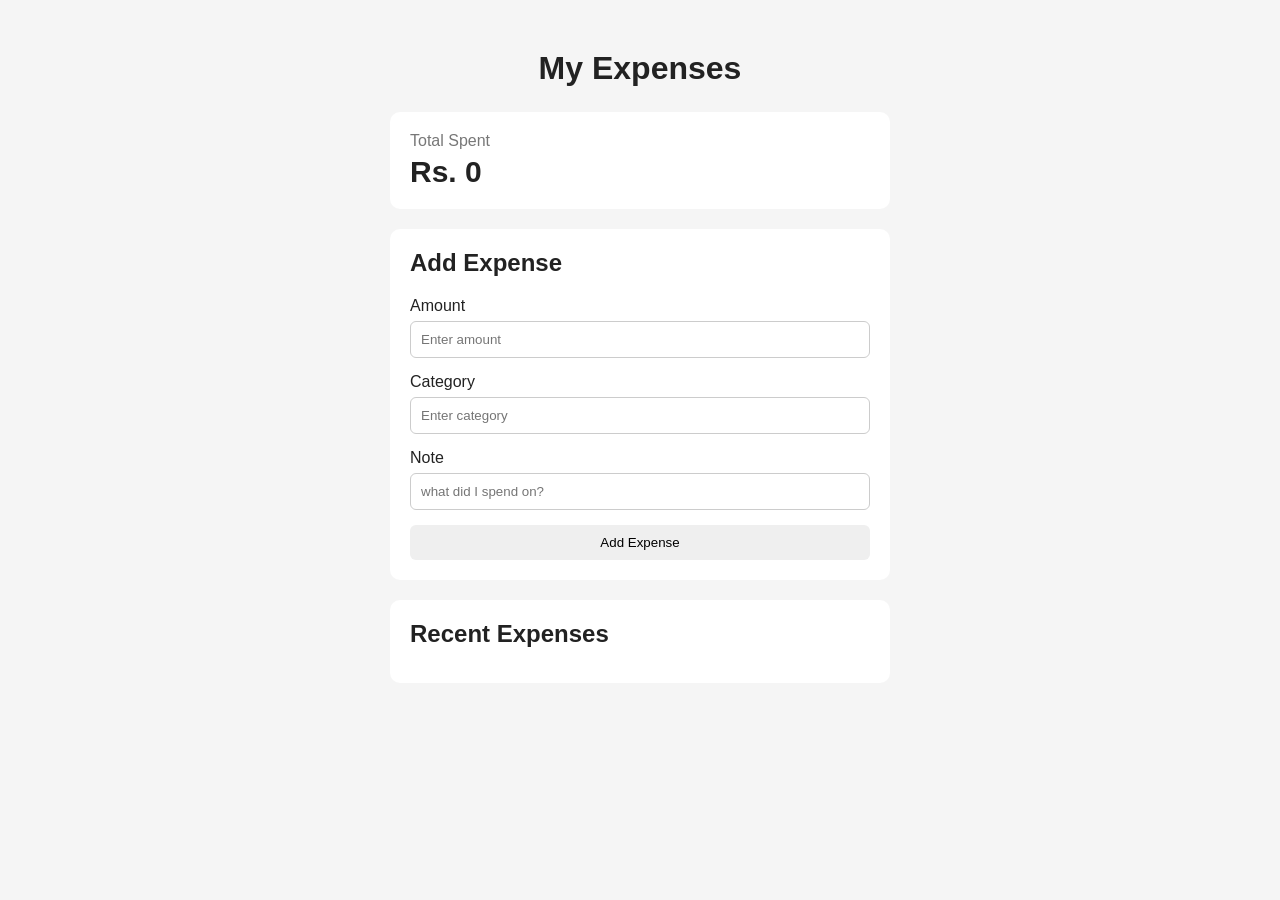
<file: expense tracker/index.html>
<!DOCTYPE html>
<html lang="en">
    <head>
        <meta charset="UTF-8">
        <meta name="viewport" content="width=device-width, initial-scale=1.0">
        <title>Expense Tracker</title>
        <link rel="stylesheet" href="style.css">
    </head>
    <body>
        <div class="container">

            <h1>My Expenses</h1>

            <div class="total">
                <p>Total Spent</p>
                <h2 id="totalamount">Rs. 0</h2>
            </div>

            <div class="add-expense">
                <h2>Add Expense</h2>
                
                <label for="amount">Amount</label>
                <input type="number" id="amount" placeholder="Enter amount">

                <label for="category">Category</label>
                <input type="text" id="category" placeholder="Enter category">

                <label for="note">Note</label>
                <input type="text" id="note" placeholder="what did I spend on?">

                <button id="addbtn">Add Expense</button>  
            </div>

            <div class="expenses">
                    <h2>Recent Expenses</h2>

                    <div id="expenselist">
                    </div>
                </div>

        </div>
        <script src="script.js"></script>

    </body>

</html>
</file>
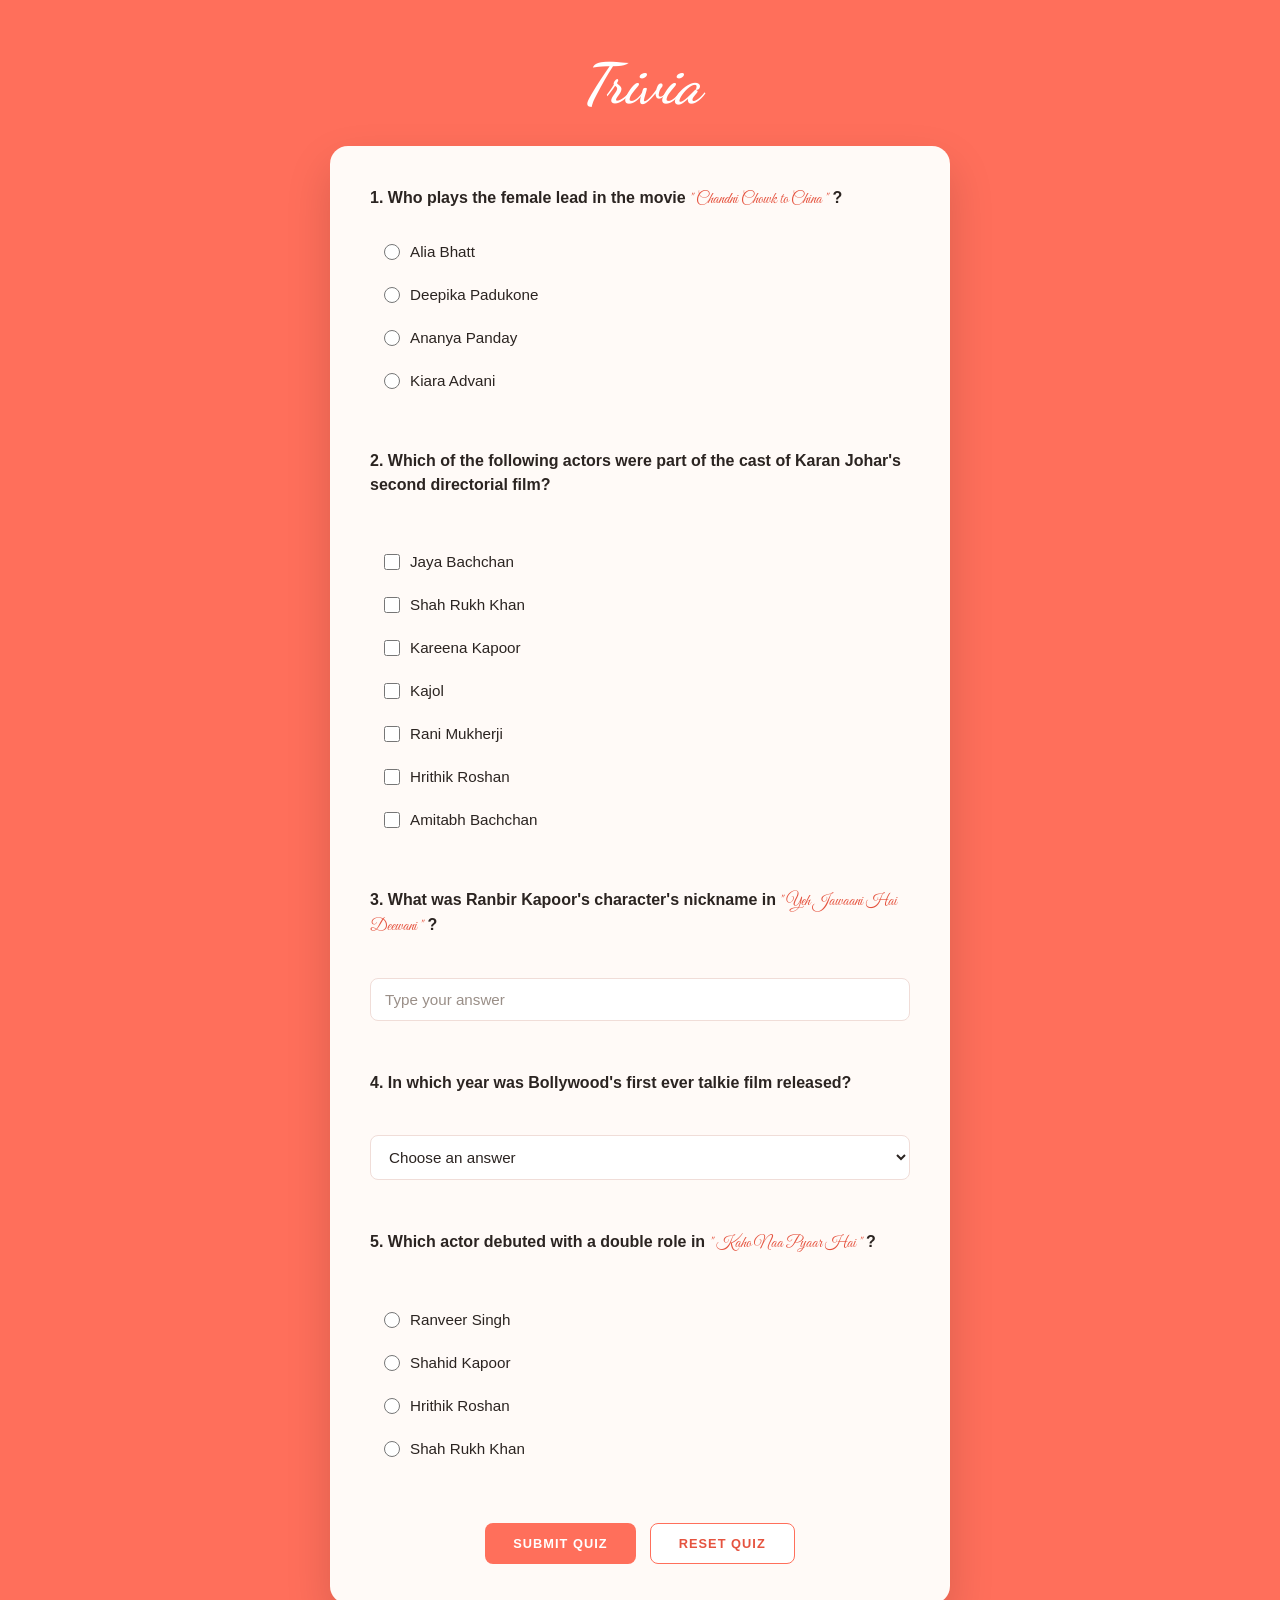
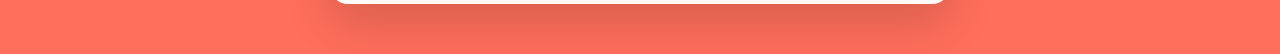
<file: trivia/index.html>
<!DOCTYPE html>
<html lang="en">
<head>
    <meta charset="UTF-8">
    <meta name="viewport" content="width=device-width, initial-scale=1.0">
    <link rel="preconnect" href="https://fonts.googleapis.com">
    <link rel="preconnect" href="https://fonts.gstatic.com" crossorigin>
    <link href="https://fonts.googleapis.com/css2?family=Dancing+Script:wght@400..700&family=Instrument+Serif:ital@0;1&display=swap" rel="stylesheet">
    <link href="https://fonts.googleapis.com/css2?family=Dancing+Script:wght@400..700&family=Great+Vibes&family=Instrument+Serif:ital@0;1&display=swap" rel="stylesheet">

    <title>Bollywood Fun Trivia</title>

    <link rel="stylesheet" href="style.css">
</head>

<body>

    <div class="quiz-container">

        <h1><em>Trivia</em></h1>
        <form id="quizform">
            <!-- <fieldset> -->
                <!-- <legend>Bollywood Edition</legend> -->
                <fieldset id="question1">
                <legend>1. Who plays the female lead in the movie  <em>" Chandni Chowk to China "</em> ?</legend>
                <label>
                    <input type="radio" name="q1" value="0">
                Alia Bhatt
                </label>

                <label>
                    <input type="radio" name="q1" value="1">
                Deepika Padukone
                </label>

                <label>
                    <input type="radio" name="q1" value="0">
                Ananya Panday   
                </label>

                <label>
                    <input type="radio" name="q1" value="0">
                Kiara Advani  
                </label>
                <em><p id="q1message"></p></em>
                </fieldset>
               

                <fieldset id="question2">
                <legend>2. Which of the following actors were part of the cast of Karan Johar's second directorial film? </legend>
                <label>
                    <input type="checkbox" name="q2" value="1">
                 Jaya Bachchan 
                </label>

                <label>
                    <input type="checkbox" name="q2" value="1">
                 Shah Rukh Khan  
                </label>

                <label>
                    <input type="checkbox" name="q2" value="1">
                 Kareena Kapoor   
                </label>

                <label>
                    <input type="checkbox" name="q2" value="1">
                 Kajol   
                </label>

                <label>
                    <input type="checkbox" name="q2" value="1">
                 Rani Mukherji
                </label>

                 <label>
                    <input type="checkbox" name="q2" value="1">
                 Hrithik Roshan
                </label>

                 <label>
                    <input type="checkbox" name="q2" value="1">
                 Amitabh Bachchan
                </label>
                <em><p id="q2message"></p></em>
                </fieldset>
               
                <fieldset id="question3">
                <legend>3. What was Ranbir Kapoor's character's nickname in <em>" Yeh Jawaani Hai Deewani "</em> ?</legend>

                <input type="text" id="q3" name="q3" placeholder="Type your answer">
                <em><p id="q3message"></p></em>
                </fieldset>
                
        
                <fieldset id="question4">
                    <legend>4. In which year was Bollywood's first ever talkie film released? </legend>

                <select id="q4" name="q4">

                    <option value="">
                        Choose an answer
                    </option>

                    <option value="0">
                        1930
                    </option>

                    <option value="1">
                        1931 
                    </option>

                    <option value="0">
                         1932   
                    </option>

                    <option value="0">
                         1933  
                    </option>

                </select>
                <em><p id="q4message"></p></em>
                </fieldset>
                

            <fieldset id="question5">
                <legend>5. Which actor debuted with a double role in <em>" Kaho Naa Pyaar Hai "</em> ? </legend>

            <label>
                <input type="radio" name="q5" value="0">
                Ranveer Singh  
            </label>

            <label>
               <input type="radio" name="q5" value="0" >
               Shahid Kapoor
            </label>

            <label>
               <input type="radio" name="q5" value="1" >
               Hrithik Roshan 
            </label>

            <label>
               <input type="radio" name="q5" value="0">
               Shah Rukh Khan
            </label>
            <em><p id="q5message"></p></em>
            </fieldset>
            

            <div>
                <button type="submit" id="submitbtn">
                   Submit Quiz
                </button>

                <button type="reset" id="resetbtn">
                   Reset Quiz
                </button>
            </div>
            <!-- </fieldset> -->
        </form>

        <div id="result"></div>
    <script src="script.js"></script>

</body>
</html>
</file>
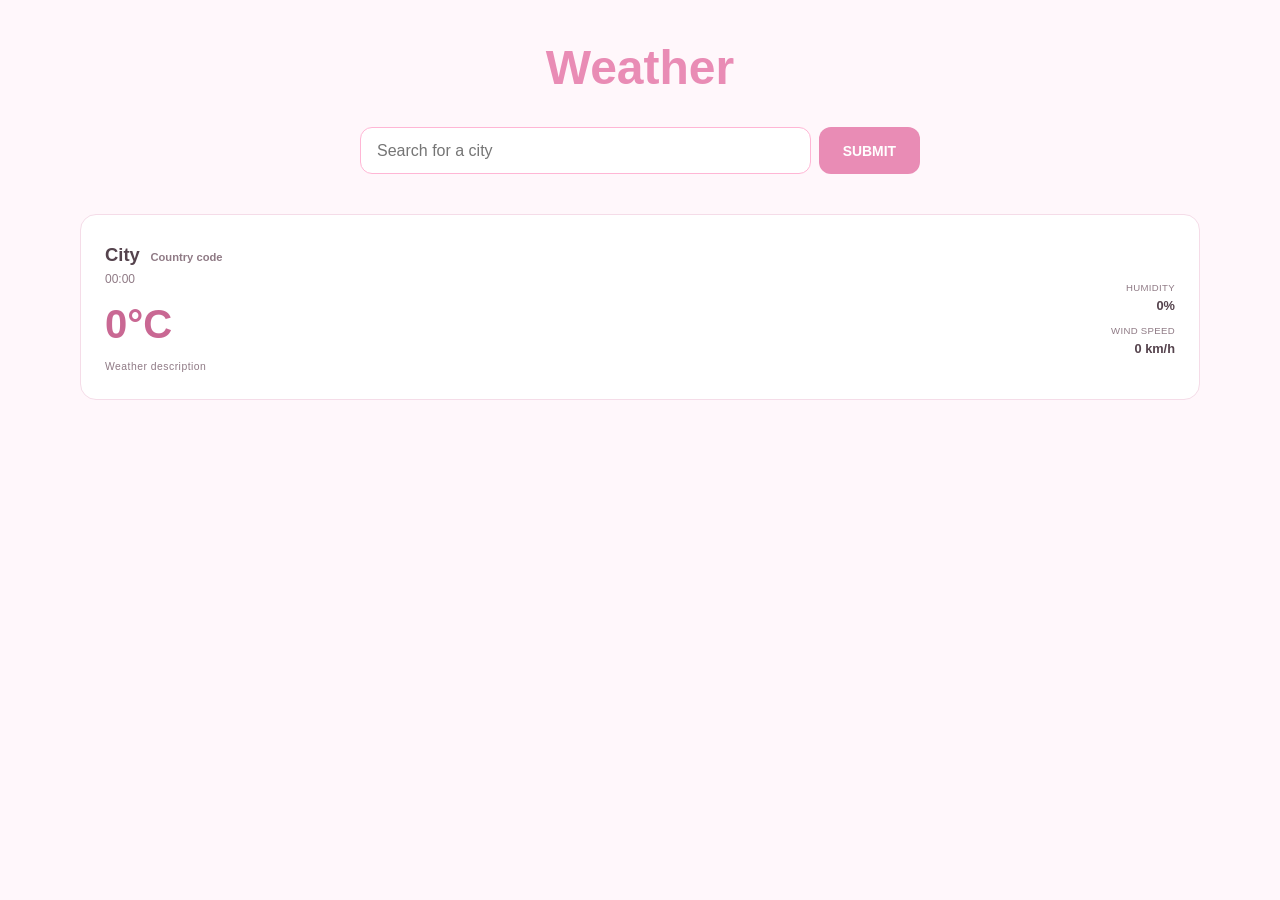
<file: weather/index.html>
<!DOCTYPE html>
<html lang="en">

<head>
    <meta charset="UTF-8">
    <meta name="viewport" content="width=device-width, initial-scale=1.0">
    <title>Weather</title>
    <link rel="stylesheet" href="style.css">
</head>

<body>

    <div class="weather">

        <h1>Weather</h1>

        <form id="weather-form">
            <input type="text" id="city" name="city" placeholder="Search for a city" required>
            <button type="submit" id="search">SUBMIT</button>
        </form>

        <div class="weather-cities">

            <div class="weatherDetails">
                <div class="weatherLayout">
                    <div class="weatherLeft">
                        <h2>
                            <span id="cityName">City</span>
                            <span id="countryCode">Country code</span>
                        </h2>
                       
                        <p id="localTime" class="localTime">00:00</p>
                        <p id="temperature" class="temperature">0°C</p>
                        <p id="condition" class="description">Weather description</p>
                    </div>
                    <div class="weatherRight">
                        <div id="weatherIcon" class="weatherIcon"></div>
                        <div class="weatherInfo">
                            <div>
                                <p class="infoLabel">HUMIDITY</p>
                                <p id="humidity" class="infoValue">0%</p>
                            </div>
                            <div>
                                <p class="infoLabel">WIND SPEED</p>
                                <p id="windSpeed" class="infoValue">0 km/h</p>
                            </div>
                        </div>
                    </div>
                </div>
            </div>

            <p id="message"></p>

        </div>
    </div>

    <script src="script.js"></script>

</body>
</html>
</file>
<file: expense tracker/style.css>
* {
    box-sizing: border-box;
    margin: 0;
    padding: 0;
}

body {
    font-family: Arial, sans-serif;
    background-color: #f5f5f5;
    color: #222;
}

.container {
    width: 90%;
    max-width: 500px;
    margin: 50px auto;
}

h1 {
    text-align: center;
    margin-bottom: 25px;
}

.total {
    background-color: white;
    padding: 20px;
    border-radius: 10px;
    margin-bottom: 20px;
}

.total p {
    color: #777;
    margin-bottom: 5px;
}

.total h2 {
    font-size: 30px;
}

.add-expense {
    background-color: white;
    padding: 20px;
    border-radius: 10px;
}

.add-expense h2 {
    margin-bottom: 20px;
}

label {
    display: block;
    margin-bottom: 6px;
}

input {
    width: 100%;
    padding: 10px;
    margin-bottom: 15px;
    border: 1px solid #ccc;
    border-radius: 6px;
}

button {
    padding: 10px;
    border: none;
    border-radius: 6px;
    cursor: pointer;
}

.add-expense button {
    width: 100%;
}

.expenses {
    background-color: white;
    padding: 20px;
    border-radius: 10px;
    margin-top: 20px;
}

.expenses h2 {
    margin-bottom: 15px;
}

.expenseitem {
    position: relative;
    padding: 15px 0;
    border-bottom: 1px solid #eee;
}

.expenseitem:last-child {
    border-bottom: none;
}

.expenseitem strong {
    display: block;
    margin-bottom: 5px;
}

.expenseitem p {
    color: #777;
    font-size: 14px;
    margin-bottom: 3px;
}

.expenseitem span {
    position: absolute;
    right: 35px;
    top: 15px;
    font-weight: bold;
}

.deletebtn {
    position: absolute;
    right: 0;
    top: 12px;
    width: auto;
    padding: 2px 6px;
    background: none;
    color: #999;
    font-size: 18px;
}
</file>
<file: trivia/style.css>
* {
    margin: 0;
    padding: 0;
    box-sizing: border-box;
}

:root {
    --bg: #ff6f5b;
    --card-bg: #fffaf7;
    --text: #2b2421;
    --muted: #9a8f88;
    --coral: #ff6f5b;
    --coral-dark: #e5533f;
    --secondary: #fff0ed;
    --border: #f0ddd8;
    --error: #d64b3a;
    --error-bg: #fff0ed;
    --success: #2f8f5b;
    --success-bg: #eef8f1;
}

body {
    min-height: 100vh;
    padding: 50px 20px;
    background-color: var(--bg);
    color: var(--text);
    font-family: Arial, sans-serif;
    display: flex;
    justify-content: center;
}

.quiz-container {
    width: 100%;
    max-width: 620px;
}

h1 {
    margin-bottom: 28px;
    text-align: center;
    font-family: "Dancing Script", sans-serif;
    font-size: 3.5rem;
    color: white;
}

legend {
    width: 100%;
    margin-bottom: 16px;
    font-size: 1rem;
    font-weight: 600;
    line-height: 1.5;
}

legend em {
    font-family: "Great Vibes";
    font-style: normal;
    font-weight: 400;
    color: var(--coral-dark);
}

#quizform {
    background-color: var(--card-bg);
    border-radius: 18px;
    padding: 40px;
    box-shadow: 0 20px 45px rgba(0, 0, 0, 0.15);
}

fieldset {
    border: none;
    padding: 24px 0;
}

fieldset:first-of-type {
    padding-top: 0;
}

fieldset:last-of-type {
    padding-bottom: 0;
}

fieldset label {
    display: flex;
    align-items: center;
    gap: 10px;
    padding: 10px 14px;
    margin: 6px 0;
    border-radius: 10px;
    font-size: 0.95rem;
    cursor: pointer;
}

fieldset label:hover {
    background-color: var(--secondary);
    color: var(--coral-dark);
}

fieldset.correct label:has(input:checked) {
    background-color: var(--success-bg);
    color: var(--success);
}

fieldset.incorrect label:has(input:checked) {
    background-color: var(--error-bg);
    color: var(--error);
}

fieldset input[type="radio"],
fieldset input[type="checkbox"] {
    width: 16px;
    height: 16px;
    accent-color: var(--coral);
    cursor: pointer;
}

#q3,
select {
    width: 100%;
    padding: 12px 14px;
    border: 1px solid var(--border);
    border-radius: 8px;
    background-color: white;
    color: var(--text);
    font-family: Arial, sans-serif;
    font-size: 0.95rem;
}

#q3::placeholder {
    color: var(--muted);
}

#q3:focus,
select:focus {
    outline: none;
    border-color: var(--coral);
    box-shadow: 0 0 0 2px rgba(255, 111, 91, 0.15);
}

select {
    cursor: pointer;
}

[id$="message"] {
    min-height: 18px;
    margin-top: 8px;
    color: var(--error);
    font-size: 0.8rem;
}

fieldset.correct,
fieldset.incorrect {
    border-radius: 10px;
    padding: 24px 16px;
}

fieldset.correct {
    background-color: var(--success-bg);
}

fieldset.incorrect {
    background-color: var(--error-bg);
}

.correct [id$="message"] {
    color: var(--success);
}

.incorrect [id$="message"] {
    color: var(--error);
}

#quizform > div {
    display: flex;
    justify-content: center;
    gap: 14px;
    margin-top: 30px;
}

button {
    padding: 12px 28px;
    border: none;
    border-radius: 8px;
    font-family: Arial, sans-serif;
    font-size: 0.8rem;
    font-weight: 600;
    letter-spacing: 0.08em;
    text-transform: uppercase;
    cursor: pointer;
}

button:active {
    transform: scale(0.97);
}

#submitbtn {
    background-color: var(--coral);
    color: white;
}

#submitbtn:hover {
    background-color: var(--coral-dark);
}

#resetbtn {
    background-color: white;
    color: var(--coral-dark);
    border: 1px solid var(--coral);
}

#resetbtn:hover {
    background-color: var(--coral);
    color: white;
}

#result {
    margin-top: 20px;
    padding: 22px;
    background-color: var(--card-bg);
    border-radius: 12px;
    color: var(--text);
    font-size: 1rem;
    font-weight: 600;
    line-height: 1.8;
    text-align: center;
    box-shadow: 0 10px 25px rgba(0, 0, 0, 0.08);
}

#result:empty {
    display: none;
}

@media (max-width: 480px) {
    body {
        padding: 30px 15px;
    }

    #quizform {
        padding: 28px 22px;
    }

    h1 {
        font-size: 2.8rem;
    }

    #quizform > div {
        flex-direction: column;
    }

    button {
        width: 100%;
    }
}
</file>
<file: weather/style.css>
* {
    margin: 0;
    padding: 0;
    box-sizing: border-box;
}

:root {
    --ballet-pink: #FFB6D5;
    --light-pink: #FFF7FB;
    --rose-pink: #E98CB5;
    --dark-pink: #C96893;
    --text-color: #55434D;
    --secondary-text: #8F7A85;
    --white: #FFFFFF;
    --border-color: #F5DCE8;
}

body {
    font-family: Arial, sans-serif;
    background: var(--light-pink);
    color: var(--text-color);
    min-height: 100vh;
    padding: 2.5rem 1.5rem;
}

.weather {
    max-width: 70rem;
    margin: 0 auto;
}

h1 {
    text-align: center;
    font-size: 3rem;
    color: var(--rose-pink);
    margin-bottom: 2rem;
}

#weather-form {
    display: flex;
    gap: 0.5rem;
    max-width: 35rem;
    margin: 0 auto 2.5rem;
}

#city {
    flex: 1;
    min-width: 0;
    padding: 0.85rem 1rem;
    border: 0.06rem solid var(--ballet-pink);
    border-radius: 0.75rem;
    outline: none;
    color: var(--text-color);
    font-size: 1rem;
    background-color: var(--white);
}

#city:focus {
    outline: none;
    box-shadow: none;
    border-color: var(--dark-pink);
}

#search {
    padding: 0.87rem 1.5rem;
    background: var(--rose-pink);
    color: var(--white);
    border: none;
    border-radius: 0.75rem;
    font-size: 0.87rem;
    font-weight: bold;
    cursor: pointer;
    transition: background  0.3s ease;
}

#search:hover {
    background: var(--dark-pink);
}

.weather-cities {
    display: grid;
    grid-template-columns: 1fr;
    gap: 1.5rem;
}

.weatherDetails {
    background: var(--white);
    padding: 1.5rem;
    border: 0.0625rem solid var(--border-color);
    border-radius: 1rem;
    min-width: 0;
    transition: transform 0.3s ease;
}

.weatherDetails:hover {
    transform: translateY(-0.3125rem);
}

.weatherLayout {
    display: flex;
    justify-content: space-between;
    align-items: center;
    gap: 1rem;
}

.weatherLeft {
    flex: 1;
    min-width: 0;
}

.weatherDetails h2 #cityName {
    font-size: 1.15rem;
    margin-bottom: 0.7rem;
    color: var(--text-color);
}

.weatherDetails h2 #countryCode {
    font-size: 0.7rem;
    color: var(--secondary-text);
    margin-left: 0.25rem;
}

.localTime {
    font-size: 0.75rem;
    color: var(--secondary-text);
    margin-top: 0.3rem;
    margin-bottom: 1rem;
}

.temperature {
    font-size: 2.5rem;
    font-weight: bold;
    color: var(--dark-pink);
    margin-bottom: 0.75rem;
}

.description {
    font-size: 0.65rem;
    color: var(--secondary-text);
    letter-spacing: 0.03rem;
    line-height: 1.5;
}

.weatherRight {
    display: flex;
    flex-direction: column;
    align-items: flex-end;
    gap: 1.5rem;
    flex-shrink: 0;
}

.weatherIcon {
    font-size: 2.5rem;
    line-height: 1;
}

.weatherInfo {
    display: flex;
    flex-direction: column;
    align-items: flex-end;
    gap: 0.75rem;
    text-align: right;
}

.infoLabel {
    font-size: 0.6rem;
    color: var(--secondary-text);
    margin-bottom: 0.3rem;
    letter-spacing: 0.02rem;
}

.infoValue {
    font-size: 0.8rem;
    font-weight: bold;
    color: var(--text-color);
    white-space: nowrap;
}

@media (max-width: 60rem) {
    .weather-cities {
        grid-template-columns: repeat(2, minmax(0, 1fr));
    }

    .weatherDetails {
        padding: 1.25rem;
    }
}

@media (max-width: 40rem) {
    body {
        padding: 1.5rem 1rem;
    }

    h1 {
        font-size: 2.5rem;
    }

    .weather-cities {
        grid-template-columns: 1fr;
    }
}

@media (max-width: 22rem) {
    .weatherLayout {
        gap: 0.5rem;
    }

    .weatherDetails {
        padding: 1rem;
    }

    .temperature {
        font-size: 2rem;
    }

    .weatherIcon {
        font-size: 2rem;
    }

    .infoLabel {
        font-size: 0.55rem;
    }

    .infoValue {
        font-size: 0.7rem;
    }
}
</file>
